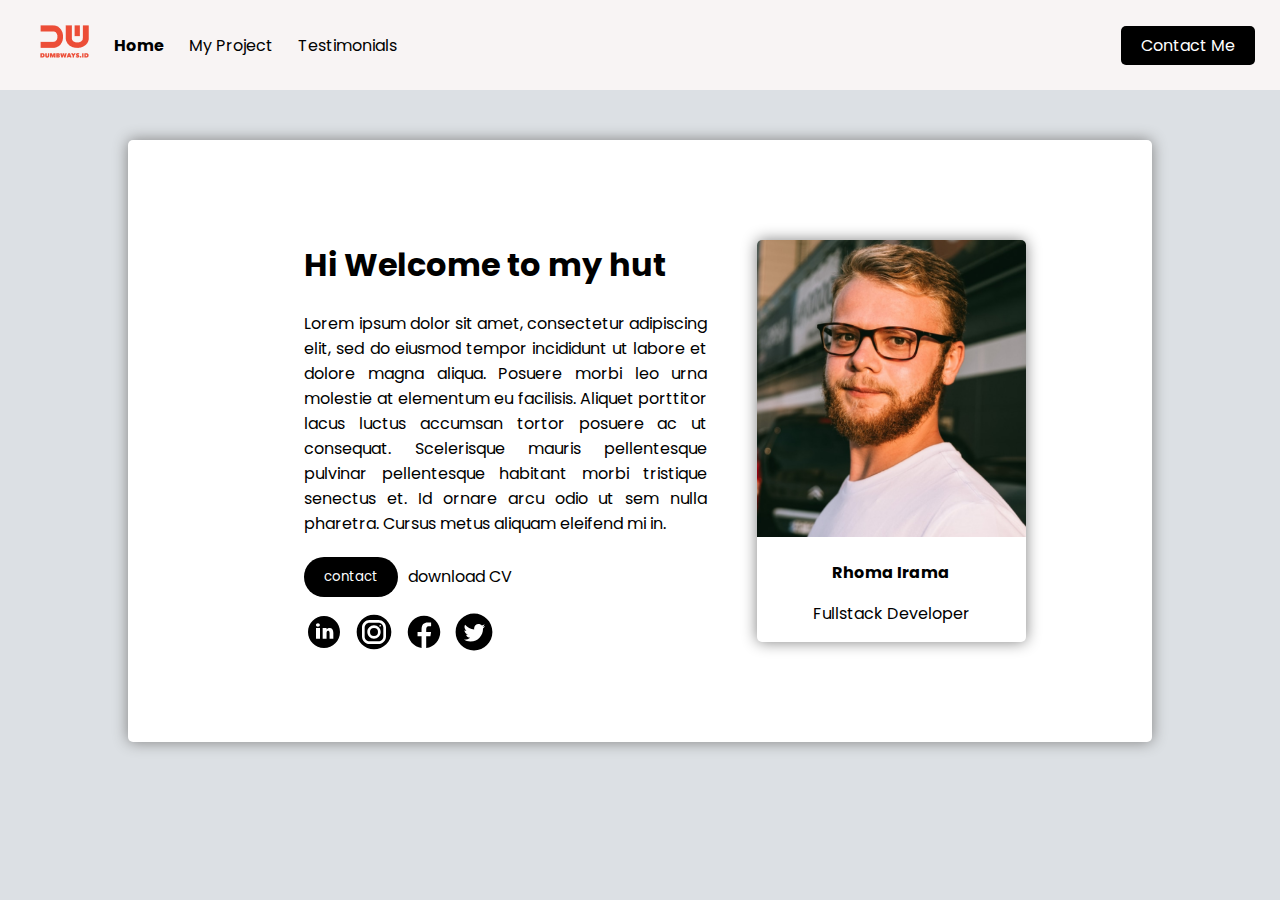
<file: index.html>
<!DOCTYPE html>
<html>
    <head>
        <title>Task 1</title>
        <link rel="stylesheet" href="css/style.css">
        <link
            rel="stylesheet"
            href="https://cdnjs.cloudflare.com/ajax/libs/font-awesome/6.4.0/css/all.min.css"
            integrity="sha512-iecdLmaskl7CVkqkXNQ/ZH/XLlvWZOJyj7Yy7tcenmpD1ypASozpmT/E0iPtmFIB46ZmdtAc9eNBvH0H/ZpiBw=="
            crossorigin="anonymous"
            referrerpolicy="no-referrer"
        />
    </head>
    <body>

        <nav>
            <div class="nav-left">
                <ul>
                    <li>
                        <img src="assets/images/logo.png" alt="logo" />
                    </li>
                    <li class="item-collapse">
                        <a class="active" href="index.html">Home</a>
                    </li>
                    <li class="item-collapse">
                        <a href="projects.html">My Project</a>
                    </li>
                    <li class="item-collapse">
                        <a href="testimonials.html">Testimonials</a>
                    </li>
                </ul>
            </div>
            
            <div class="nav-right item-collapse">
                <a href="contact.html">Contact Me</a>
            </div>

            <div class="nav-right" id="bars-menu">
                <button onclick="openHamburger()">
                    <i class="fa-2x fa-solid fa-bars"></i>
                </button>
            </div>
        </nav>

        <div class="hamburger-nav-container" id="hamburger-nav-container">
            <a href="index.html" class="hamburger-active">Home</a>
            <a href="projects.html">My Project</a>
            <a href="testimonials.html">Testimonials</a>
            <div>
                <a href="contact.html" id="contact-button">Contact Me</a>
            </div>
        </div>
        
        <div id="main-card">
            
            <div class="container">
                <section>
                    <div class="left">
                        <h1>Hi Welcome to my hut</h1>
                        
                        <p style="text-align: justify;">
                            Lorem ipsum dolor sit amet, consectetur adipiscing elit, sed do eiusmod tempor incididunt ut labore et dolore magna aliqua. Posuere morbi leo urna molestie at elementum eu facilisis. Aliquet porttitor lacus luctus accumsan tortor posuere ac ut consequat. Scelerisque mauris pellentesque pulvinar pellentesque habitant morbi tristique senectus et. Id ornare arcu odio ut sem nulla pharetra. Cursus metus aliquam eleifend mi in.
                        </p>
                        
                        <div id="contact-cv">
                            <button type="button" onclick="location.href='contact.html'">contact</button>
                            <span>download CV</span>
                            <i class="fa-sharp fa-solid fa-download"></i>
                        </div>
        
                        <div id="social-media">
                            <a href="https://linkedin.com"><img src="assets/images/icons8-linkedin-circled.svg"></a>
                            <a href="https://instagram.com"><img src="assets/images/icons8-instagram-circle.svg"></a>
                            <a href="https://facebook.com"><img src="assets/images/icons8-facebook.svg"></a>
                            <a href="https://twitter.com"><img src="assets/images/icons8-twitter-circled.svg"></a>
                        </div>
                    </div>
                    
                    <div class="right">
                        <img src="assets/images/img1.png">
                        <p style="text-align: center;"><strong>Rhoma Irama</strong></p>
                        <p style="text-align: center;">Fullstack Developer</p>
                    </div>
                </section>
            </div>

        </div>
        <script src="js/index.js"></script>
    </body>
</html>
</file>
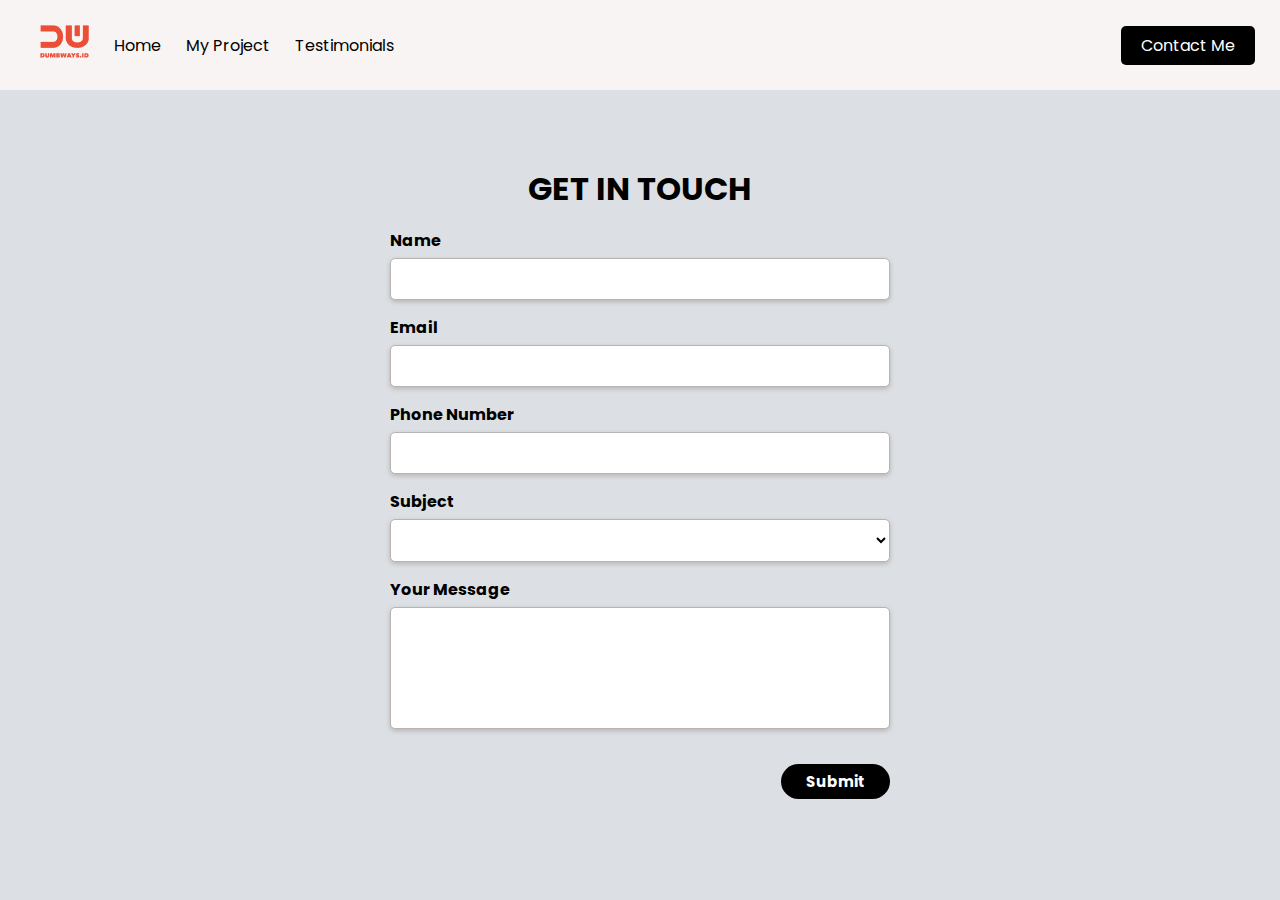
<file: contact.html>
<!DOCTYPE html>
<html>
    <head>
        <title>Contact Me</title>
        <link rel="stylesheet" href="css/contact.css">
        <link
            rel="stylesheet"
            href="https://cdnjs.cloudflare.com/ajax/libs/font-awesome/6.4.0/css/all.min.css"
            integrity="sha512-iecdLmaskl7CVkqkXNQ/ZH/XLlvWZOJyj7Yy7tcenmpD1ypASozpmT/E0iPtmFIB46ZmdtAc9eNBvH0H/ZpiBw=="
            crossorigin="anonymous"
            referrerpolicy="no-referrer"
        />
    </head>
    <body>
        <nav>
            <div class="nav-left">
                <ul>
                    <li>
                        <img src="assets/images/logo.png" alt="logo" />
                    </li>
                    <li class="item-collapse">
                        <a href="index.html">Home</a>
                    </li>
                    <li class="item-collapse">
                        <a href="projects.html">My Project</a>
                    </li>
                    <li class="item-collapse">
                        <a href="testimonials.html">Testimonials</a>
                    </li>
                </ul>
            </div>

            <div class="nav-right item-collapse">
                <a href="contact.html">Contact Me</a>
            </div>

            <div class="nav-right" id="bars-menu">
                <button onclick="openHamburger()">
                    <i class="fa-2x fa-solid fa-bars"></i>
                </button>
            </div>
        </nav>

        <div class="hamburger-nav-container" id="hamburger-nav-container">
            <a href="index.html">Home</a>
            <a href="projects.html">My Project</a>
            <a href="testimonials.html">Testimonials</a>
            <div>
                <a href="contact.html" id="contact-button">Contact Me</a>
            </div>
        </div>

        <form>
            <div id="contact-title">
                <h1>GET IN TOUCH</h1>
            </div>
            <div>
                <label for="input-name">Name</label>
                <input id="input-name" height="100" type="text" required />    
            </div>

            <div>
                <label for="input-email">Email</label>
                <input id="input-email" type="email" required />    
            </div>
            
            <div>
                <label for="input-phone">Phone Number</label>
                <input id="input-phone" type="number" required />    
            </div>
            
            <div>
                <label for="input-subject">Subject</label>
                <select id="input-subject">
                    <option value="" hidden></option>
                    <option>Frontend</option>
                    <option>Backend</option>
                    <option>Fullstack</option>
                </select>    
            </div>
            
            <div>
                <label for="input-message">Your Message</label>
                <textarea id="input-message" rows="5" cols="10"></textarea>    
            </div>
            
            <div #submit-button>
                <button type="button" onclick="submitData()">Submit</button>
            </div>        
        </form>
        <script src="js/contact.js"></script>
    </body>
</html>
</file>
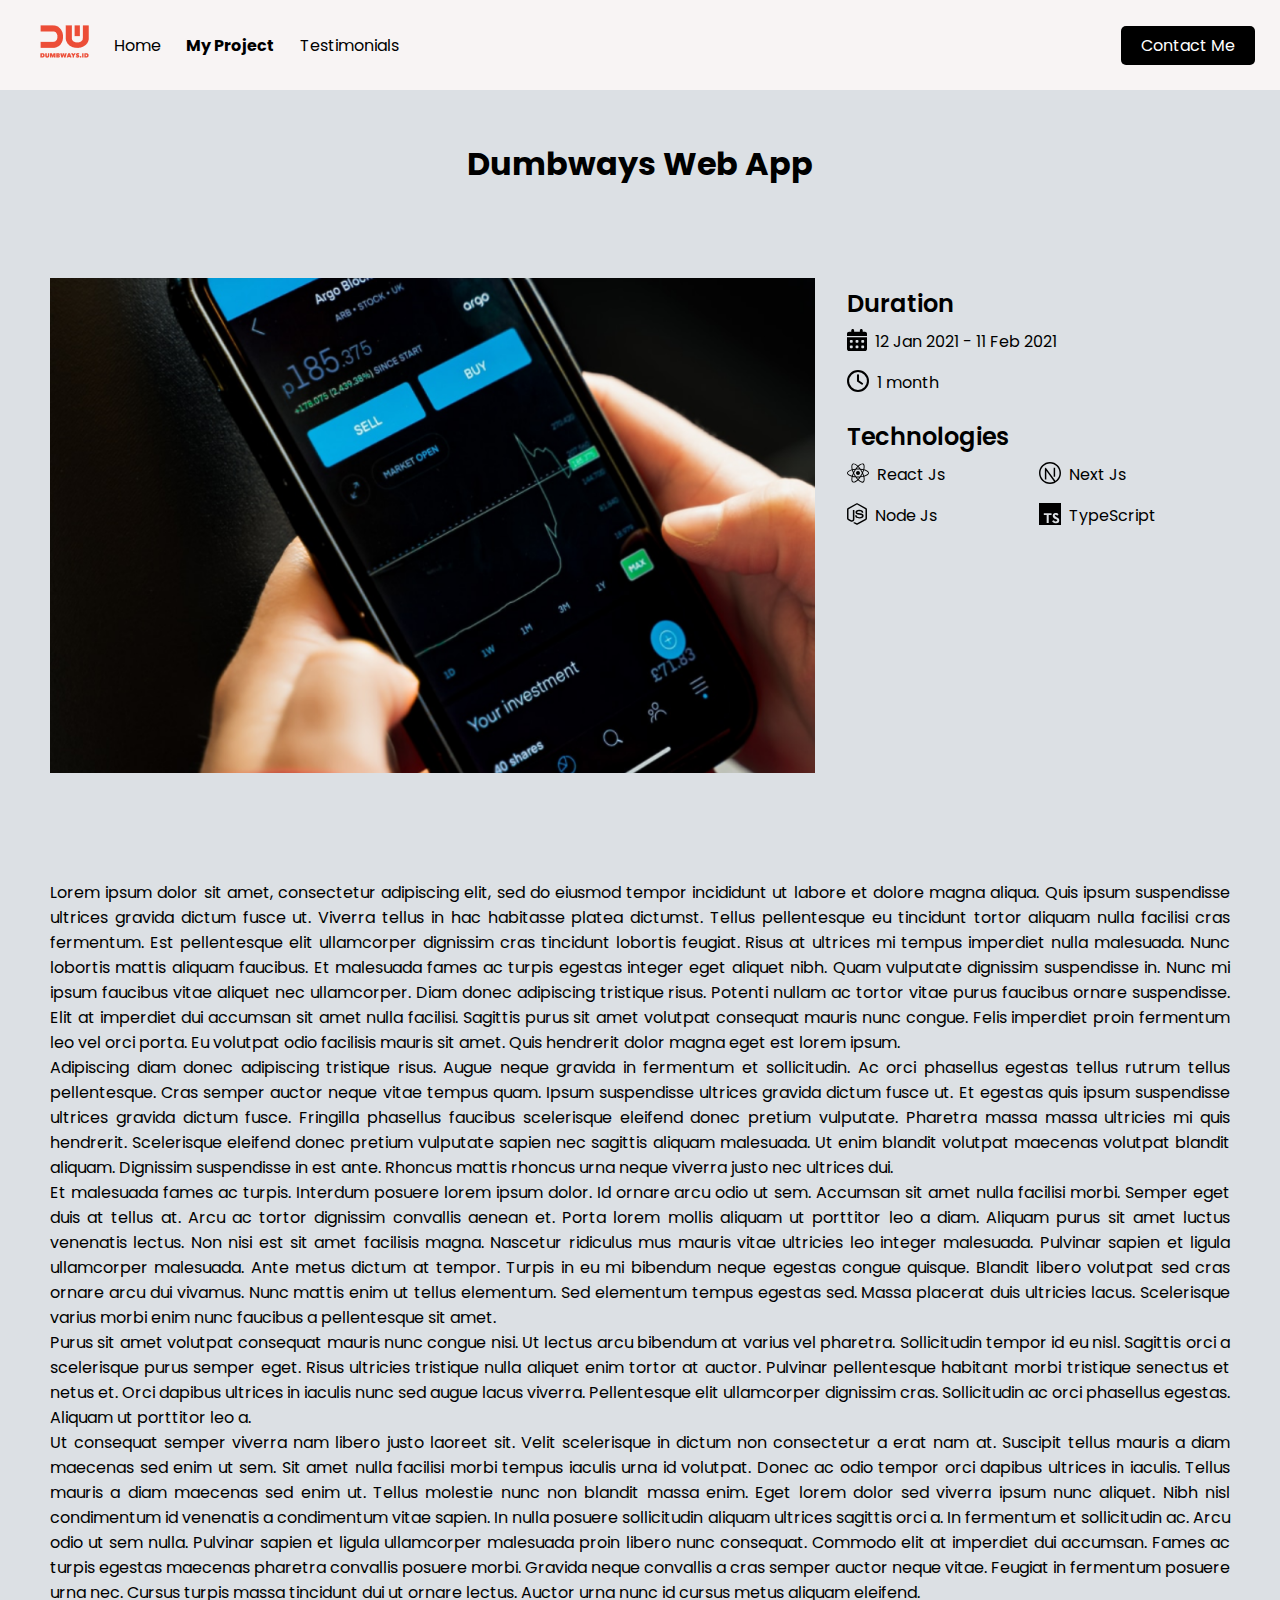
<file: project-detail.html>
<!DOCTYPE html>
<html>
    <head>
        <title>Project Detail</title>
        <link rel="stylesheet" href="css/project-detail.css"/>
        <link
            rel="stylesheet"
            href="https://cdnjs.cloudflare.com/ajax/libs/font-awesome/6.4.0/css/all.min.css"
            integrity="sha512-iecdLmaskl7CVkqkXNQ/ZH/XLlvWZOJyj7Yy7tcenmpD1ypASozpmT/E0iPtmFIB46ZmdtAc9eNBvH0H/ZpiBw=="
            crossorigin="anonymous"
            referrerpolicy="no-referrer"
        />
    </head>
    <body id="nanti-hapus">
        <nav>
            <div class="nav-left">
                <ul>
                    <li>
                        <img src="assets/images/logo.png" alt="logo" />
                    </li>
                    <li class="item-collapse">
                        <a href="index.html">Home</a>
                    </li>
                    <li class="item-collapse">
                        <a class="active" href="projects.html">My Project</a>
                    </li>
                    <li class="item-collapse">
                        <a href="testimonials.html">Testimonials</a>
                    </li>
                </ul>
            </div>
            
            <div class="nav-right item-collapse">
                <a href="contact.html">Contact Me</a>
            </div>

            <div class="nav-right" id="bars-menu">
                <button onclick="openHamburger()">
                    <i class="fa-2x fa-solid fa-bars"></i>
                </button>
            </div>
        </nav>

        <div class="hamburger-nav-container" id="hamburger-nav-container">
            <a href="index.html">Home</a>
            <a href="projects.html" class="hamburger-active">My Project</a>
            <a href="testimonials.html">Testimonials</a>
            <div>
                <a href="contact.html" id="contact-button">Contact Me</a>
            </div>
        </div>

        <div class="detail">
            <h1>Dumbways Web App</h1>
            
            <div class="info">
                <div class="project-img">
                    <img src="assets/images/img7.png" alt="project-image"/>
                </div>
                <div class="dur-tech">
                    <div class="duration">
                        <div class="duration-title">Duration</div>
                        <div class="duration-contents">
                            <div>
                                <img src="assets/images/calendar-days-solid.svg"/>
                                <div>12 Jan 2021 - 11 Feb 2021</div>
                            </div>
                            <div>
                                <img src="assets/images/clock-regular.svg"/>
                                <div>1 month</div>
                            </div>
                        </div>
                    </div>
                    <div class="technologies">
                        <div class="technologies-title">Technologies</div>
                        <div class="technologies-contents">
                            <div class="left">
                                <div>
                                    <img src="assets/images/react.svg"/>
                                    <div>React Js</div>
                                </div>
                                <div>
                                    <img src="assets/images/node-js.svg"/>
                                    <div>Node Js</div>
                                </div>
                            </div>
                            <div class="right">
                                <div>
                                    <img src="assets/images/nextjs.svg"/>
                                    <div>Next Js</div>
                                </div>
                                <div>
                                    <img src="assets/images/typescript.svg"/>
                                    <div>TypeScript</div>
                                </div>
                            </div>
                        </div>
                    </div>
                </div>
            </div>

            <div>
                <p>
                    Lorem ipsum dolor sit amet, consectetur adipiscing elit, sed do eiusmod tempor incididunt ut labore et dolore magna aliqua. Quis ipsum suspendisse ultrices gravida dictum fusce ut. Viverra tellus in hac habitasse platea dictumst. Tellus pellentesque eu tincidunt tortor aliquam nulla facilisi cras fermentum. Est pellentesque elit ullamcorper dignissim cras tincidunt lobortis feugiat. Risus at ultrices mi tempus imperdiet nulla malesuada. Nunc lobortis mattis aliquam faucibus. Et malesuada fames ac turpis egestas integer eget aliquet nibh. Quam vulputate dignissim suspendisse in. Nunc mi ipsum faucibus vitae aliquet nec ullamcorper. Diam donec adipiscing tristique risus. Potenti nullam ac tortor vitae purus faucibus ornare suspendisse. Elit at imperdiet dui accumsan sit amet nulla facilisi. Sagittis purus sit amet volutpat consequat mauris nunc congue. Felis imperdiet proin fermentum leo vel orci porta. Eu volutpat odio facilisis mauris sit amet. Quis hendrerit dolor magna eget est lorem ipsum.
                </p>
                <p>
                    Adipiscing diam donec adipiscing tristique risus. Augue neque gravida in fermentum et sollicitudin. Ac orci phasellus egestas tellus rutrum tellus pellentesque. Cras semper auctor neque vitae tempus quam. Ipsum suspendisse ultrices gravida dictum fusce ut. Et egestas quis ipsum suspendisse ultrices gravida dictum fusce. Fringilla phasellus faucibus scelerisque eleifend donec pretium vulputate. Pharetra massa massa ultricies mi quis hendrerit. Scelerisque eleifend donec pretium vulputate sapien nec sagittis aliquam malesuada. Ut enim blandit volutpat maecenas volutpat blandit aliquam. Dignissim suspendisse in est ante. Rhoncus mattis rhoncus urna neque viverra justo nec ultrices dui.
                </p>
                <p>
                    Et malesuada fames ac turpis. Interdum posuere lorem ipsum dolor. Id ornare arcu odio ut sem. Accumsan sit amet nulla facilisi morbi. Semper eget duis at tellus at. Arcu ac tortor dignissim convallis aenean et. Porta lorem mollis aliquam ut porttitor leo a diam. Aliquam purus sit amet luctus venenatis lectus. Non nisi est sit amet facilisis magna. Nascetur ridiculus mus mauris vitae ultricies leo integer malesuada. Pulvinar sapien et ligula ullamcorper malesuada. Ante metus dictum at tempor. Turpis in eu mi bibendum neque egestas congue quisque. Blandit libero volutpat sed cras ornare arcu dui vivamus. Nunc mattis enim ut tellus elementum. Sed elementum tempus egestas sed. Massa placerat duis ultricies lacus. Scelerisque varius morbi enim nunc faucibus a pellentesque sit amet.
                </p>
                <p>
                    Purus sit amet volutpat consequat mauris nunc congue nisi. Ut lectus arcu bibendum at varius vel pharetra. Sollicitudin tempor id eu nisl. Sagittis orci a scelerisque purus semper eget. Risus ultricies tristique nulla aliquet enim tortor at auctor. Pulvinar pellentesque habitant morbi tristique senectus et netus et. Orci dapibus ultrices in iaculis nunc sed augue lacus viverra. Pellentesque elit ullamcorper dignissim cras. Sollicitudin ac orci phasellus egestas. Aliquam ut porttitor leo a.
                </p>
                <p>
                    Ut consequat semper viverra nam libero justo laoreet sit. Velit scelerisque in dictum non consectetur a erat nam at. Suscipit tellus mauris a diam maecenas sed enim ut sem. Sit amet nulla facilisi morbi tempus iaculis urna id volutpat. Donec ac odio tempor orci dapibus ultrices in iaculis. Tellus mauris a diam maecenas sed enim ut. Tellus molestie nunc non blandit massa enim. Eget lorem dolor sed viverra ipsum nunc aliquet. Nibh nisl condimentum id venenatis a condimentum vitae sapien. In nulla posuere sollicitudin aliquam ultrices sagittis orci a. In fermentum et sollicitudin ac. Arcu odio ut sem nulla. Pulvinar sapien et ligula ullamcorper malesuada proin libero nunc consequat. Commodo elit at imperdiet dui accumsan. Fames ac turpis egestas maecenas pharetra convallis posuere morbi. Gravida neque convallis a cras semper auctor neque vitae. Feugiat in fermentum posuere urna nec. Cursus turpis massa tincidunt dui ut ornare lectus. Auctor urna nunc id cursus metus aliquam eleifend.
                </p>
            </div>

        </div>
        <script src="js/project-detail.js"></script>
    </body>
</html>
</file>
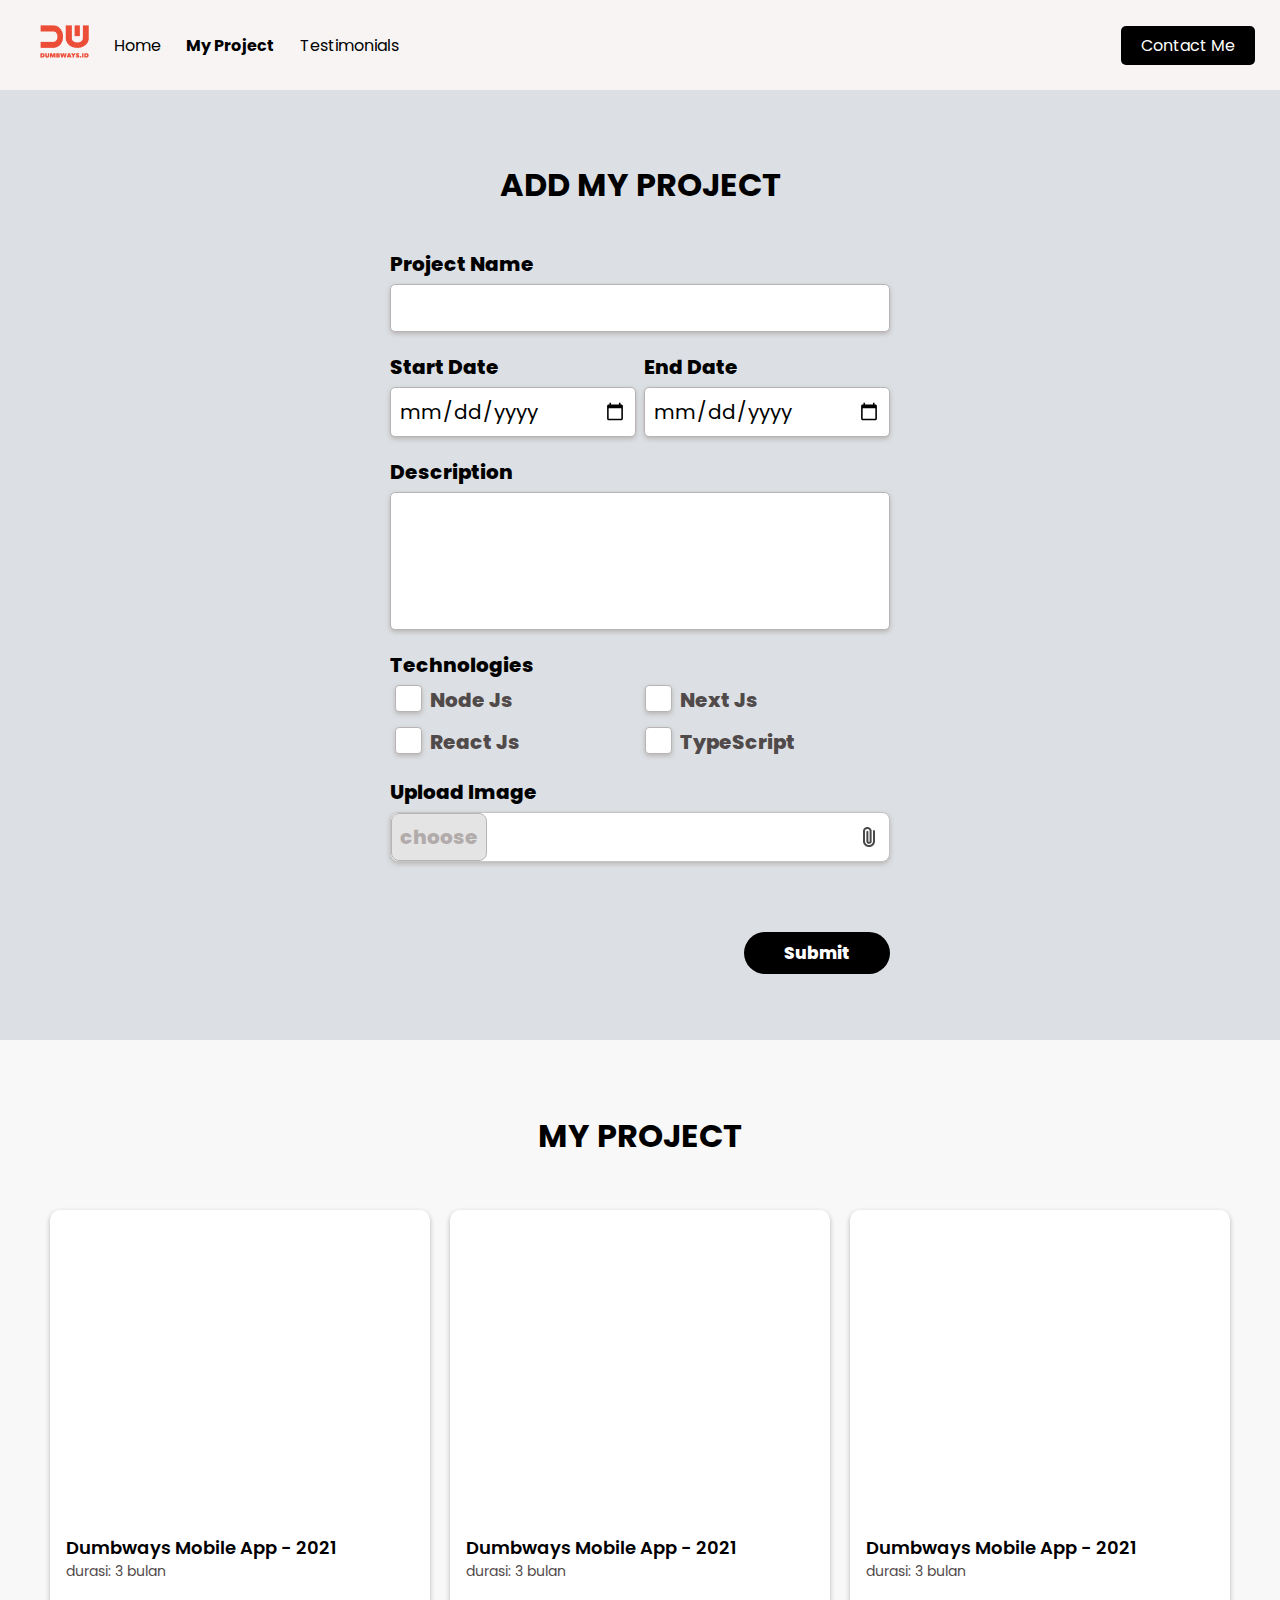
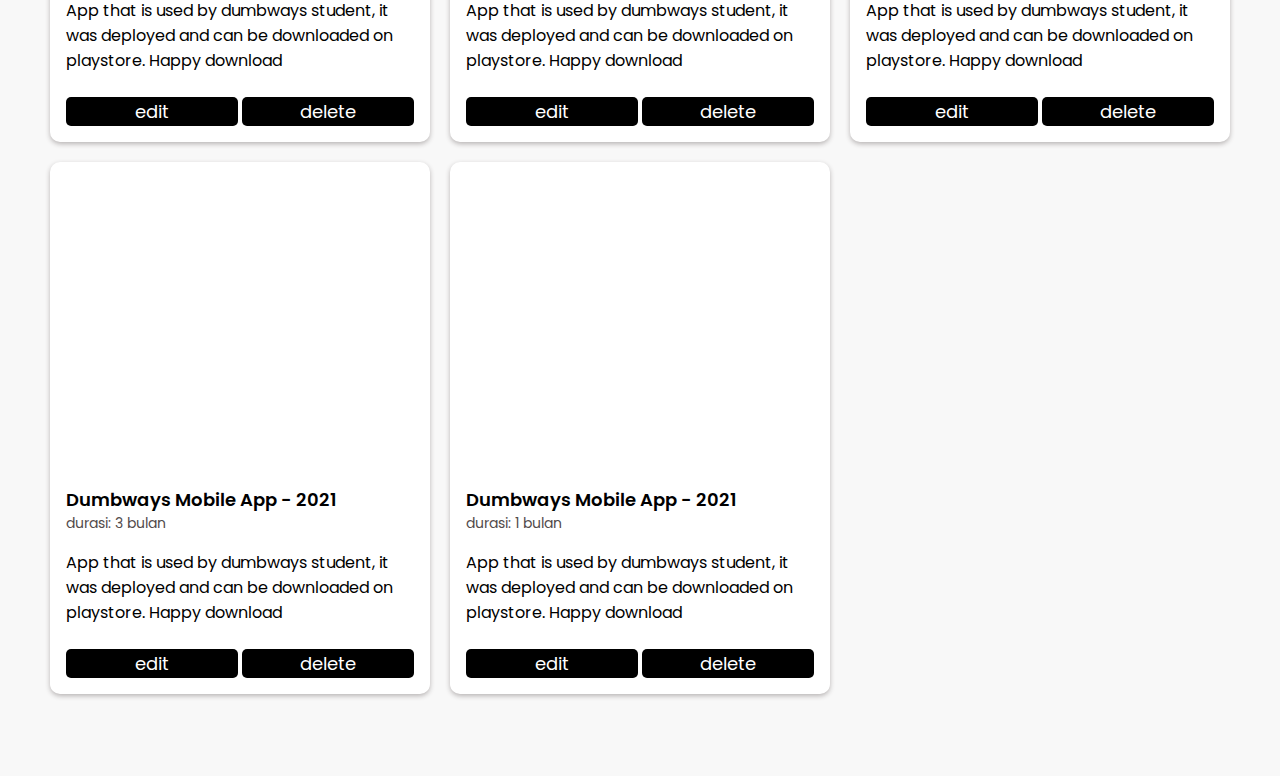
<file: projects.html>
<!-- <!DOCTYPE html> -->
<html>
    <head>
        <title>My Projects</title>
        <link rel="stylesheet" href="css/projects.css"/>
        <link
            rel="stylesheet"
            href="https://cdnjs.cloudflare.com/ajax/libs/font-awesome/6.4.0/css/all.min.css"
            integrity="sha512-iecdLmaskl7CVkqkXNQ/ZH/XLlvWZOJyj7Yy7tcenmpD1ypASozpmT/E0iPtmFIB46ZmdtAc9eNBvH0H/ZpiBw=="
            crossorigin="anonymous"
            referrerpolicy="no-referrer"
        />
    </head>
    <body>
        <nav>
            <div class="nav-left">
                <ul>
                    <li>
                        <img src="assets/images/logo.png" alt="logo" />
                    </li>
                    <li class="item-collapse">
                        <a href="index.html">Home</a>
                    </li>
                    <li class="item-collapse">
                        <a class="active" href="projects.html">My Project</a>
                    </li>
                    <li class="item-collapse">
                        <a href="testimonials.html">Testimonials</a>
                    </li>
                </ul>
            </div>
            
            <div class="nav-right item-collapse">
                <a href="contact.html">Contact Me</a>
            </div>

            <div class="nav-right" id="bars-menu">
                <button onclick="openHamburger()">
                    <i class="fa-2x fa-solid fa-bars"></i>
                </button>
            </div>
        </nav>

        <div class="hamburger-nav-container" id="hamburger-nav-container">
            <a href="index.html">Home</a>
            <a href="projects.html" class="hamburger-active">My Project</a>
            <a href="testimonials.html">Testimonials</a>
            <div>
                <a href="contact.html" id="contact-button">Contact Me</a>
            </div>
        </div>

        <div class="project">
            <div class="project-form">
                <div class="form-container">
                    <form onsubmit="addProject(event)">
                        <h1>ADD MY PROJECT</h1>
                        <div>
                            <label for="project-name">Project Name</label>
                            <input id="project-name" type="text"/>
                        </div>
                        <div class="start-end">
                            <div id="start">
                                <label for="start-date">Start Date</label>
                                <input id="start-date" type="date"/>
                            </div>
                            <div id="end">
                                <label for="end-date">End Date</label>
                                <input id="end-date" type="date"/>
                            </div>
                        </div>
                        <div>
                            <label for="desc">Description</label>
                            <textarea id="desc" rows="4"></textarea>
                        </div>
                        <div>
                            <label>Technologies</label>
                            <div class="checkbox-group">
                                <div class="cb">
                                    <div>
                                        <label class="cb-container cb-container-top" for="node-js">
                                            <input type="checkbox" id="node-js"/>
                                            <span class="checkmark"></span>
                                            Node Js
                                        </label>
                                    </div>
                                    <div>
                                        <label class="cb-container cb-container-bottom" for="react-js">
                                            <input type="checkbox" id="react-js"/>
                                            <span class="checkmark"></span>
                                            React Js
                                        </label>
                                    </div>
                                </div>
                                <div class="cb">
                                    <div>
                                        <label class="cb-container cb-container-top" for="next-js">
                                            <input type="checkbox" id="next-js"/>
                                            <span class="checkmark"></span>
                                            Next Js
                                        </label>
                                    </div>
                                    <div>
                                        <label class="cb-container cb-container-bottom" for="typescript">
                                            <input type="checkbox" id="typescript"/>
                                            <span class="checkmark"></span>
                                            TypeScript
                                        </label>
                                    </div>
                                </div>
                            </div>
                        </div>
                        <div>
                            <label>Upload Image</label>
                            <div class="input-image-group">
                                <label for="upload-image">
                                    <p>choose</p>
                                    <div id="filename"></div>
                                    <img src="assets/images/file.png" alt="file"/>
                                </label>
                                <input type="file" id="upload-image" onchange="getFileName()" hidden/>
                            </div>
                        </div>

                        <div class="button-group">
                            <button>Submit</button>
                        </div>
                    </form>
                </div>
            </div>

            <div id="contents" class="project-list">
                <h1>MY PROJECT</h1>

                <div class="grid-container">
                    <div class="project-item" id="item-0">
                        <img class="item-img" src="assets/images/img2.png"/>
                        <div class="project-item-title"><a href="project-detail.html" target="_blank">Dumbways Mobile App - 2021</a></div>
                        <div class="project-item-duration">durasi: 3 bulan</div>
                        <p>App that is used by dumbways student, it was deployed and can be downloaded on playstore. Happy download</p>
                        <div class="tech-list">
                            <img src="assets/images/playstoreLogo.png" alt="playstore-logo"/>
                            <img src="assets/images/androidLogo.png" alt="android-logo"/>
                            <img src="assets/images/javaLogo.png" alt="java-logo"/>
                        </div>
                        <div class="edit-delete-button">
                            <button>edit</button>
                            <button>delete</button>
                        </div>
                    </div>

                    <div class="project-item" id="item-1">
                        <img class="item-img" src="assets/images/img3.png"/>
                        <div class="project-item-title"><a href="project-detail.html" target="_blank">Dumbways Mobile App - 2021</a></div>
                        <div class="project-item-duration">durasi: 3 bulan</div>
                        <p>App that is used by dumbways student, it was deployed and can be downloaded on playstore. Happy download</p>
                        <div class="tech-list">
                            <img src="assets/images/playstoreLogo.png" alt="playstore-logo"/>
                            <img src="assets/images/androidLogo.png" alt="android-logo"/>
                            <img src="assets/images/javaLogo.png" alt="java-logo"/>
                        </div>
                        <div class="edit-delete-button">
                            <button>edit</button>
                            <button>delete</button>
                        </div>
                    </div>

                    <div class="project-item" id="item-2">
                        <img class="item-img" src="assets/images/img4.png"/><div class="project-item-title"><a href="project-detail.html" target="_blank">Dumbways Mobile App - 2021</a></div>
                        <div class="project-item-duration">durasi: 3 bulan</div>
                        <p>App that is used by dumbways student, it was deployed and can be downloaded on playstore. Happy download</p>
                        <div class="tech-list">
                            <img src="assets/images/playstoreLogo.png" alt="playstore-logo"/>
                            <img src="assets/images/androidLogo.png" alt="android-logo"/>
                            <img src="assets/images/javaLogo.png" alt="java-logo"/>
                        </div>
                        <div class="edit-delete-button">
                            <button>edit</button>
                            <button>delete</button>
                        </div>
                    </div>

                    <div class="project-item" id="item-3">
                        <img class="item-img" src="assets/images/img5.png"/><div class="project-item-title"><a href="project-detail.html" target="_blank">Dumbways Mobile App - 2021</a></div>
                        <div class="project-item-duration">durasi: 3 bulan</div>
                        <p>App that is used by dumbways student, it was deployed and can be downloaded on playstore. Happy download</p>
                        <div class="tech-list">
                            <img src="assets/images/playstoreLogo.png" alt="playstore-logo"/>
                            <img src="assets/images/androidLogo.png" alt="android-logo"/>
                            <img src="assets/images/javaLogo.png" alt="java-logo"/>
                        </div>
                        <div class="edit-delete-button">
                            <button>edit</button>
                            <button>delete</button>
                        </div>
                    </div>
                
                    <div class="project-item" id="item-4">
                        <img class="item-img" src="assets/images/img6.png"/><div class="project-item-title"><a href="project-detail.html" target="_blank">Dumbways Mobile App - 2021</a></div>
                        <div class="project-item-duration">durasi: 1 bulan</div>
                        <p>App that is used by dumbways student, it was deployed and can be downloaded on playstore. Happy download</p>
                        <div class="tech-list">
                            <img src="assets/images/playstoreLogo.png" alt="playstore-logo"/>
                            <img src="assets/images/androidLogo.png" alt="android-logo"/>
                            <img src="assets/images/javaLogo.png" alt="java-logo"/>
                        </div>
                        <div class="edit-delete-button">
                            <button>edit</button>
                            <button>delete</button>
                        </div>
                    </div>
                    
                </div>
            </div>
        </div>

        <script src="js/projects.js"></script>
    </body>
</html>
</file>
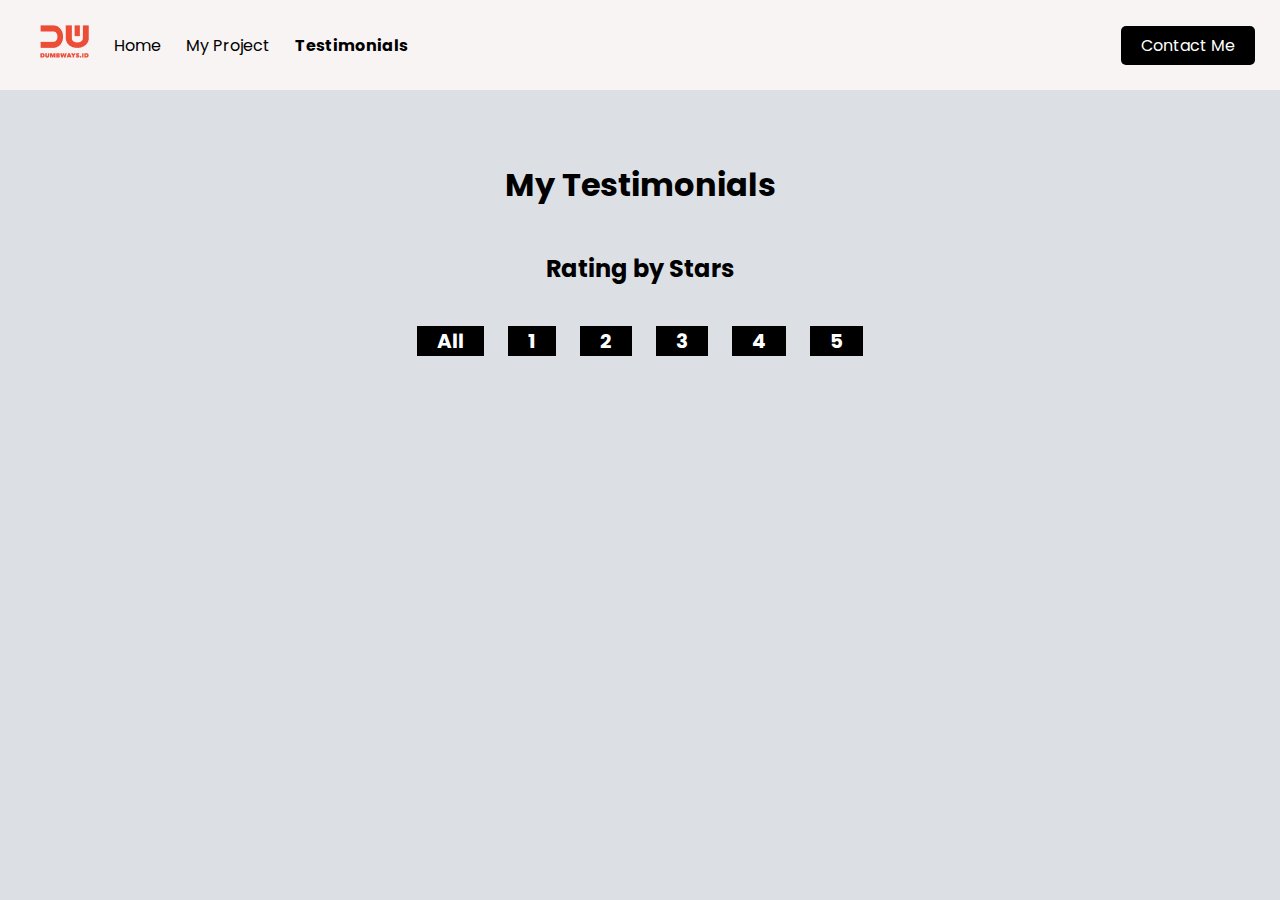
<file: testimonials.html>
<!DOCTYPE html>
<html>
    <head>
        <title>Testimonials</title>
        <link rel="stylesheet" href="css/testimonials.css"/>
        <link
            rel="stylesheet"
            href="https://cdnjs.cloudflare.com/ajax/libs/font-awesome/6.4.0/css/all.min.css"
            integrity="sha512-iecdLmaskl7CVkqkXNQ/ZH/XLlvWZOJyj7Yy7tcenmpD1ypASozpmT/E0iPtmFIB46ZmdtAc9eNBvH0H/ZpiBw=="
            crossorigin="anonymous"
            referrerpolicy="no-referrer"
        />
    </head>
    <body>
        <nav>
            <div class="nav-left">
                <ul>
                    <li>
                        <img src="assets/images/logo.png" alt="logo" />
                    </li>
                    <li class="item-collapse">
                        <a href="index.html">Home</a>
                    </li>
                    <li class="item-collapse">
                        <a href="projects.html">My Project</a>
                    </li>
                    <li class="item-collapse">
                        <a class="active" href="testimonials.html">Testimonials</a>
                    </li>
                </ul>
            </div>
            
            <div class="nav-right item-collapse">
                <a href="contact.html">Contact Me</a>
            </div>

            <div class="nav-right" id="bars-menu">
                <button onclick="openHamburger()">
                    <i class="fa-2x fa-solid fa-bars"></i>
                </button>
            </div>
        </nav>

        <div class="hamburger-nav-container" id="hamburger-nav-container">
            <a href="index.html">Home</a>
            <a href="projects.html">My Project</a>
            <a href="testimonials.html" class="hamburger-active">Testimonials</a>
            <div>
                <a href="contact.html" id="contact-button">Contact Me</a>
            </div>
        </div>

        <div class="container">
            <h1>My Testimonials</h1>
            <div class="container-rating">
                <h2>Rating by Stars</h2>
                <div class="rating">
                    <button class="rating-btn" onclick="getAllTestimonials()">All</button>
                    <button class="rating-btn" onclick="getFilteredTestimonials(1)">1 <i class="fa-solid fa-star"></i></button>
                    <button class="rating-btn" onclick="getFilteredTestimonials(2)">2 <i class="fa-solid fa-star"></i></button>
                    <button class="rating-btn" onclick="getFilteredTestimonials(3)">3 <i class="fa-solid fa-star"></i></button>
                    <button class="rating-btn" onclick="getFilteredTestimonials(4)">4 <i class="fa-solid fa-star"></i></button>
                    <button class="rating-btn" onclick="getFilteredTestimonials(5)">5 <i class="fa-solid fa-star"></i></button>
                </div>
            </div>

            <section class="testimonials" id="testimonials">

                <!-- <div class="testi">
                    <img
                        src="assets/images/profile/profile.png"
                        alt=""
                        class="profile-testi"
                    />
                    <p class="quote">
                        "Lorem ipsum dolor sit amet, consectetur adipiscing elit. Nullam eget lectus eu libero venenatis gravida eget vel odio."
                    </p>
                    <p class="author-rating">- Rayhan Zanzabila</p>
                    <p class="author-rating">1 <i class="fa-solid fa-star"></i></p>
                </div>

                <div class="testi">
                    <img
                        src="assets/images/profile/profile.png"
                        alt=""
                        class="profile-testi"
                    />
                    <p class="quote">
                        "Lorem ipsum dolor sit amet, consectetur adipiscing elit. Nullam eget lectus eu libero venenatis gravida eget vel odio."
                    </p>
                    <p class="author-rating">- Rayhan Zanzabila</p>
                    <p class="author-rating">2 <i class="fa-solid fa-star"></i></p>
                </div>

                <div class="testi">
                    <img
                        src="assets/images/profile/profile.png"
                        alt=""
                        class="profile-testi"
                    />
                    <p class="quote">
                        "Lorem ipsum dolor sit amet, consectetur adipiscing elit. Nullam eget lectus eu libero venenatis gravida eget vel odio."
                    </p>
                    <p class="author-rating">- Rayhan Zanzabila</p>
                    <p class="author-rating">3 <i class="fa-solid fa-star"></i></p>
                </div> -->

            </section>
        </div>

        <script src="js/testimonials.js"></script>
    </body>
</html>
</file>
<file: css/style.css>
@import url('https://fonts.googleapis.com/css2?family=Poppins&display=swap');

* {
    text-decoration: none;
    font-family: 'Poppins', sans-serif;
    color: black;
}

body {
    background-color: #dce0e4;
    margin: 0;
    padding: 0;
}

nav {
    background-color: #f8f4f4;
    display: flex;
    align-items: center;
    height: 10vh;
}

nav ul {
    display: flex;
    list-style-type: none;
    align-items: center;
}

nav ul li {
    margin-right: 25px;
}

nav ul li a {
    color: black;
}

nav ul li a:hover {
    color: orangered;
}

nav ul li .active {
    font-weight: bold;
}

.nav-left {
    flex: 50%;
}

.nav-right {
    flex: 50%;
    text-align: end;
    margin-right: 25px;
}

.nav-right a {
    background-color: black;
    padding: 8px 20px;
    color: white;
    border-radius: 5px;
}

.nav-right a:hover {
    background-color: orangered;
}

.container {
    display: flex;
    justify-content: center;
    /* height: 90vh; */
    align-items: center;
}

section {
    display: flex;
    width: 80%;
}

.left {
    flex: 3;
    margin: 50px;
}

.right {
    flex: 2;
    margin: 50px;
    width: 300px;
    height: fit-content;
    margin: auto;
    border-radius: 5px;
    box-shadow: 0 0 15px grey;
    background-color: white;
    overflow: hidden;
}

.right img {
    width: 100%;
}

#main-card {
    display: flex;
    width: 80%;
    margin: 50px auto;
    padding: 30px;
    border-radius: 5px;
    box-shadow: 0 0 15px grey;
    background-color: white;
    box-sizing: border-box;
}

#contact-cv {
    display: flex;
    align-items: center;
    height: 50px;
    margin: 10px 0;
    gap: 10px;
}

#contact-cv * {
    cursor: pointer;
}

#contact-cv button {
    background-color: black;
    color: white;
    padding: 10px 20px;
    border-radius: 50px;
    border: none;
}

#contact-cv button:hover {
    background-color: orangered;
}

#social-media {
    display: flex;
    height: 40px;
    margin: 10px 0;
    gap: 10px;
}

#social-media img {
    height: 100%;
}

button {
    cursor: pointer;
}

/* Responsive Layout */

#bars-menu {
    display: none;
}

#bars-menu button {
    background-color: transparent;
    border: none;
    cursor: pointer;
}

#bars-menu i:hover {
    color: orangered;
}

.hamburger-nav-container {
    font-size: 23px;
    list-style-type: none;
    display: none;
}

.hamburger-nav-container * {
    background-color: #d3d3d3;
    display: flex;
    align-items: center;
    justify-content: center;
    padding: 20px;
}

.hamburger-nav-container > *:hover {
    color: white;
    background-color: orangered;
}

.hamburger-nav-container > div:hover {
    color: black;
    background-color: #d3d3d3;
}

.hamburger-nav-container .hamburger-active {
    font-weight: bold;
}

.hamburger-nav-container #contact-button {
    background-color: black;
    padding: 8px 20px;
    color: white;
    border-radius: 5px;
}

.hamburger-nav-container #contact-button:hover {
    background-color: orangered;
}

@media only screen and (max-width: 900px) {
    .item-collapse {
        display: none;
    }
    
    #bars-menu {
        display: block;
    }
    
    .container {
        display: block;
    }

    section {
        display: block;
        width: 100%;
    }
    
    .left {
        margin: 0;
    }

    .right {
        margin: 0;
        width: 100%;
        justify-content: center;
    }

    #social-media {
        justify-content: center;
    }

    #social-media img {
        width: 100%;
    }
}
</file>
<file: css/contact.css>
@import url('https://fonts.googleapis.com/css2?family=Poppins&display=swap');

* {
    text-decoration: none;
    font-family: 'Poppins', sans-serif;
}

body {
    background-color: #dce0e4;
    margin: 0;
    padding: 0;
}

form {
    width: 500px;
    margin: 50px auto;
    padding: 10px;
}

form div {
    display: flex;
    flex-direction: column;
    margin-top: 15px;
}

label {
    font-weight: bold;
}

input, select, textarea {
    background-color: white;
    padding: 10px;
    margin-top: 5px;
    border-radius: 5px;
    border: 1px solid #b8b4b4;
    resize: none;
    box-shadow: 0 2px 5px #b8b4b4;
}

#submit-button {
    justify-content: end;
}

button {
    width: fit-content;
    background-color: black;
    color: white;
    padding: 6px 25px;
    border: none;
    border-radius: 20px;
    margin-top: 20px;
    margin-right: 0;
    margin-left: auto;
    font-size: 15px;
    cursor: pointer;
    font-weight: bold;
}

button:hover {
    background-color: orangered;
}

h1 {
    display: flex;
    justify-content: center;
    width: 100%;
    margin: 0 auto;
}

nav {
    background-color: #f8f4f4;
    display: flex;
    align-items: center;
    height: 10vh;
}

nav ul {
    display: flex;
    list-style-type: none;
    align-items: center;
}

nav ul li {
    margin-right: 25px;
}

nav ul li a {
    color: black;
}

nav ul li a:hover {
    color: orangered;
}

.nav-left {
    flex: 50%;
}

.nav-right {
    flex: 50%;
    text-align: end;
    margin-right: 25px;
}

.nav-right a {
    background-color: black;
    padding: 8px 20px;
    color: white;
    border-radius: 5px;
}

.nav-right a:hover {
    background-color: orangered;
}

input::-webkit-outer-spin-button,
input::-webkit-inner-spin-button {
    -webkit-appearance: none;
    margin: 0;
}

input[type=number] {
    -moz-appearance: textfield;
}

/* Responsive Layout */

#bars-menu {
    display: none;
}

#bars-menu button {
    background-color: transparent;
    color: black;
    padding: 0;
    border-radius: 0;
    margin: 0;
}

#bars-menu i:hover {
    color: orangered;
}

.hamburger-nav-container {
    font-size: 23px;
    list-style-type: none;
    display: none;
}

.hamburger-nav-container * {
    color: black;
    background-color: #d3d3d3;
    display: flex;
    align-items: center;
    justify-content: center;
    padding: 20px;
}

.hamburger-nav-container > *:hover {
    color: white;
    background-color: orangered;
}

.hamburger-nav-container > div:hover {
    color: black;
    background-color: #d3d3d3;
}

.hamburger-nav-container .hamburger-active {
    font-weight: bold;
}

.hamburger-nav-container #contact-button {
    background-color: black;
    padding: 8px 20px;
    color: white;
    border-radius: 5px;
}

.hamburger-nav-container #contact-button:hover {
    background-color: orangered;
}

@media only screen and (max-width: 900px) {
    .item-collapse {
        display: none;
    }

    #bars-menu {
        display: block;
    }

    form {
        margin-left: 20px;
        margin-right: 20px;
        width: auto;
    }
}
</file>
<file: css/project-detail.css>
@import url('https://fonts.googleapis.com/css2?family=Poppins&display=swap');

* {
    text-decoration: none;
    font-family: 'Poppins', sans-serif;
    color: black;
}

body {
    background-color: #dce0e4;
    margin: 0;
    padding: 0;
}

nav {
    background-color: #f8f4f4;
    display: flex;
    align-items: center;
    height: 10vh;
}

nav ul {
    display: flex;
    list-style-type: none;
    align-items: center;
}

nav ul li {
    margin-right: 25px;
}

nav ul li a {
    color: black;
}

nav ul li a:hover {
    color: orangered;
}

nav ul li .active {
    font-weight: bold;
}

.nav-left {
    flex: 50%;
}

.nav-right {
    flex: 50%;
    text-align: end;
    margin-right: 25px;
}

.nav-right a {
    background-color: black;
    padding: 8px 20px;
    color: white;
    border-radius: 5px;
}

.nav-right a:hover {
    background-color: orangered;
}

.detail {
    display: flex;
    flex-direction: column;
}

.detail > * {
    margin: 50px;
}

.detail h1 {
    text-align: center;
    margin-bottom: 40px;
}

.detail .info {
    display: flex;
    flex-direction: row;
    gap: 32px;
}

.detail .info .project-img {
    flex: 2;
}

.detail .info .project-img img {
    width: 100%;
}

.detail .info .dur-tech {
    flex: 1;
    display: flex;
    flex-direction: column;
    gap: 16px;
}

.detail .info .dur-tech img {
    height: 22px;
}

.detail .info .dur-tech .duration div div {
    display: flex;
    gap: 8px;
}

.detail .info .dur-tech .duration .duration-title,
.detail .info .dur-tech .technologies .technologies-title {
    font-weight: 600;
    font-size: 24px;
    margin: 8px 0;
}

.detail .info .dur-tech .duration .duration-contents {
    display: flex;
    flex-direction: column;
    gap: 16px;
}

.detail .info .dur-tech .technologies .technologies-contents {
    display: flex;
}

.detail .info .dur-tech .technologies .technologies-contents > * {
    flex: 1;
    display: flex;
    flex-direction: column;
    gap: 16px;
}

.detail .info .dur-tech .technologies .technologies-contents > * > div {
    display: flex;
    gap: 8px;
}

.detail > div > p {
    text-align: justify;
    margin: 0;
}

#bars-menu {
    display: none;
}

#bars-menu button {
    background-color: transparent;
    border: none;
    cursor: pointer;
}

#bars-menu i:hover {
    color: orangered;
}

.hamburger-nav-container {
    font-size: 23px;
    list-style-type: none;
    display: none;
}

.hamburger-nav-container * {
    background-color: #d3d3d3;
    display: flex;
    align-items: center;
    justify-content: center;
    padding: 20px;
}

.hamburger-nav-container > *:hover {
    color: white;
    background-color: orangered;
}

.hamburger-nav-container > div:hover {
    color: black;
    background-color: #d3d3d3;
}

.hamburger-nav-container .hamburger-active {
    font-weight: bold;
}

.hamburger-nav-container #contact-button {
    background-color: black;
    padding: 8px 20px;
    color: white;
    border-radius: 5px;
}

.hamburger-nav-container #contact-button:hover {
    background-color: orangered;
}

@media only screen and (max-width: 900px) {
    .item-collapse {
        display: none;
    }

    #bars-menu {
        display: block;
    }

    .detail > * {
        margin: 30px;
    }

    .detail .info {
        flex-direction: column;
    }
}

@media only screen and (max-width: 350px) {
    .detail .info .dur-tech .technologies .technologies-contents {
        flex-direction: column;
        gap: 16px;
    }
}
</file>
<file: css/projects.css>
@import url('https://fonts.googleapis.com/css2?family=Poppins&display=swap');

* {
    text-decoration: none;
    font-family: 'Poppins', sans-serif;
    color: black;
}

body {
    background-color: #dce0e4;
    margin: 0;
    padding: 0;
}

nav {
    background-color: #f8f4f4;
    display: flex;
    align-items: center;
    height: 10vh;
}

nav ul {
    display: flex;
    list-style-type: none;
    align-items: center;
}

nav ul li {
    margin-right: 25px;
}

nav ul li a {
    color: black;
}

nav ul li a:hover {
    color: orangered;
}

nav ul li .active {
    font-weight: bold;
}

.nav-left {
    flex: 50%;
}

.nav-right {
    flex: 50%;
    text-align: end;
    margin-right: 25px;
}

.nav-right a {
    background-color: black;
    padding: 8px 20px;
    color: white;
    border-radius: 5px;
}

.nav-right a:hover {
    background-color: orangered;
}

/* Add project form */

.project-form {
    padding: 50px 0;
    display: flex;
    justify-content: center;
}

.project-form .form-container {
    width: 500px;
}

.project-form .form-container h1 {
    text-align: center;
    margin-bottom: 40px;
}

.project-form form label {
    font-size: 20px;
    font-weight: 800;
}

.project-form form input, textarea {
    width: 100%;
    font-size: 20px;
    font-weight: 400;
    padding: 8px;
    margin-top: 5px;
    margin-bottom: 20px;
    border-radius: 5px;
    border: 1px solid #b8b4b4;
    resize: none;
    box-shadow: 0 2px 5px #b8b4b4;
    white-space: pre;
}

.project-form .form-container .start-end {
    display: flex;
    gap: 8px;
}

.project-form .form-container .start-end #start {
    flex: 1;
}

.project-form .form-container .start-end #end {
    flex: 1;
}

.project-form .form-container .checkbox-group {
    display: flex;
    width: 100%;
    margin: 5px 0 20px;
}

.project-form .form-container .checkbox-group .cb {
    flex: 1;
    display: flexbox;
}

.project-form .form-container .checkbox-group .cb div input {
    width: fit-content;
}

.project-form .form-container .checkbox-group .cb div label {
    color: #514a4a;
    margin-left: 5px;
}

.project-form form .input-image-group {
    font-size: 20px;
    font-weight: 400;
    margin-top: 5px;
    margin-bottom: 20px;
    background: white;
    border: 1px solid #c4c4c4;
    border-radius: 8px;
    cursor: pointer;
    box-shadow: 0 2px 5px #b8b4b4;
}

.project-form form .input-image-group #filename {
    text-overflow: ellipsis;
    direction: rtl;
    text-align: left;
}

.project-form form .input-image-group label p {
    font-size: 20px;
    margin: 0 0;
    background-color: #e4e4e4;
    color: #b2abab;
    padding: 8px;
    border-radius: 8px;
    border: 1px solid #b8b4b4;
}

.project-form form .input-image-group label div {
    flex-grow: 1;
    height: auto;
    object-fit: cover;
    overflow: hidden;
    white-space: nowrap;
    margin: 0 8px;
}

.project-form form .input-image-group label img {
    margin-right: 8px;
}

.project-form .input-image-group label {
    cursor: pointer;
    display: flex;
    align-items: center;
    justify-content: space-between;
}

.project-form .button-group {
    text-align: right;
}

.project-form form button {
    margin-top: 50px;
    padding: 8px 40px;
    font-size: 17px;
    font-weight: 800;
    background: black;
    border-radius: 50px;
    border: none;
    color: white;
    cursor: pointer;
}

.project-form form button:hover {
    background-color: orangered;
}

/* Project List */

.project-list {
    background-color: #f8f8f8;
    padding-top: 50px;
    padding-bottom: 32px;
}

.project-list h1 {
    text-align: center;
    margin-bottom: 40px;
}

.project-list .grid-container {
    display: grid;
    margin: 50px;
    gap: 20px;
    grid-auto-columns: 1fr;
    grid-auto-flow: column;
}

.project-list .grid-container .project-item-empty {
    /* flex: 1; */
    grid-row-start: 1;
    grid-row-end: 2;
    padding: 16px;
}

.project-list .grid-container .project-item {
    /* flex: 1; */
    padding: 16px;
    background-color: white;
    border-radius: 10px;
    box-shadow: 0 2px 5px #b8b4b4;
}

.project-list .grid-container .project-item .item-img {
    width: 100%;
    height: 300px;
    object-fit: cover;
    border-radius: 8px;
}

.project-list .grid-container .project-item .project-item-title {
    margin-top: 8px;
}

.project-list .grid-container .project-item .project-item-title a {
    font-size: 18px;
    font-weight: 600;
}

.project-list .grid-container .project-item .project-item-duration {
    font-size: 14px;
    color: #524b4b;
}

.project-list .grid-container .project-item .tech-list {
    margin-bottom: 8px;
    display: flex;
    gap: 8px;
}

.project-list .grid-container .project-item .tech-list img {
    width: 30px;
}

.project-list .grid-container .project-item .edit-delete-button {
    display: flex;
    gap: 4px;
}

.project-list .grid-container .project-item .edit-delete-button button {
    flex: 1;
    font-size: 18px;
    border-radius: 5px;
    border: none;
    background-color: black;
    color: white;
}

.project-list .grid-container .project-item .edit-delete-button button:hover {
    background-color: orangered;
    cursor: pointer;
}

#item-0 {
    grid-row: 1/2;
    grid-column: 1/2;
}

#item-1 {
    grid-row: 1/2;
    grid-column: 2/3;
}

#item-2 {
    grid-row: 1/2;
    grid-column: 3/4;
}

#item-3 {
    grid-row: 2/3;
    grid-column: 1/2;
}

#item-4 {
    grid-row: 2/3;
    grid-column: 2/3;
}

/* Custom checkbox */

.cb-container-top {
    display: flex;
    position: relative;
    padding-left: 35px;
    margin-bottom: 12px;
    cursor: pointer;
    font-size: 22px;
    -webkit-user-select: none;
    -moz-user-select: none;
    -ms-user-select: none;
    user-select: none;
}

.cb-container-bottom {
    display: flex;
    position: relative;
    padding-left: 35px;
    cursor: pointer;
    font-size: 22px;
    -webkit-user-select: none;
    -moz-user-select: none;
    -ms-user-select: none;
    user-select: none;
}

.cb-container input {
    position: absolute;
    opacity: 0;
    cursor: pointer;
    height: 0;
    width: 0;
}

.checkmark {
    position: absolute;
    top: 0;
    left: 0;
    height: 25px;
    width: 25px;
    background-color: white;
    border-radius: 4px;
    border: 1px solid #b8b4b4;
    box-shadow: 0 2px 5px #b8b4b4;
}

.cb-container:hover input ~ .checkmark {
    background-color: #b8b4b4;
}

.cb-container input:checked ~ .checkmark {
    background-color: orangered;
}

.checkmark::after {
    content: "";
    position: absolute;
    display: none;
}

.cb-container input:checked ~ .checkmark::after {
    display: flex;
}

.cb-container .checkmark::after {
    left: 9px;
    top: 5px;
    width: 5px;
    height: 10px;
    border: solid white;
    border-width: 0 3px 3px 0;
    -webkit-transform: rotate(45deg);
    -ms-transform: rotate(45deg);
    transform: rotate(45deg);
}

/* Responsive Layout */

#bars-menu {
    display: none;
}

#bars-menu button {
    background-color: transparent;
    border: none;
    cursor: pointer;
}

#bars-menu i:hover {
    color: orangered;
}

.hamburger-nav-container {
    font-size: 23px;
    list-style-type: none;
    display: none;
}

.hamburger-nav-container * {
    background-color: #d3d3d3;
    display: flex;
    align-items: center;
    justify-content: center;
    padding: 20px;
}

.hamburger-nav-container > *:hover {
    color: white;
    background-color: orangered;
}

.hamburger-nav-container > div:hover {
    color: black;
    background-color: #d3d3d3;
}

.hamburger-nav-container .hamburger-active {
    font-weight: bold;
}

.hamburger-nav-container #contact-button {
    background-color: black;
    padding: 8px 20px;
    color: white;
    border-radius: 5px;
}

.hamburger-nav-container #contact-button:hover {
    background-color: orangered;
}

@media only screen and (max-width: 900px) {
    .item-collapse {
        display: none;
    }

    #bars-menu {
        display: block;
    }

    .project-form {
        margin: 0 20px;
        padding: 50px 0;
        display: flex;
        justify-content: center;
    }
}

@media only screen and (max-width: 450px) {
    .project-form .form-container .start-end {
        flex-direction: column;
        gap: 0;
    }

    .project-list .grid-container .project-item .edit-delete-button {
        flex-direction: column;
    }
}

@media only screen and (max-width: 350px) {
    .project-form .form-container .checkbox-group {
        flex-direction: column;
    }

    .cb-container-bottom {
        margin-bottom: 12px;
    }
}
</file>
<file: css/testimonials.css>
@import url('https://fonts.googleapis.com/css2?family=Poppins&display=swap');

* {
    text-decoration: none;
    font-family: 'Poppins', sans-serif;
    color: black;
}

body {
    background-color: #dce0e4;
    margin: 0;
    padding: 0;
}

nav {
    background-color: #f8f4f4;
    display: flex;
    align-items: center;
    height: 10vh;
}

nav ul {
    display: flex;
    list-style-type: none;
    align-items: center;
}

nav ul li {
    margin-right: 25px;
}

nav ul li a {
    color: black;
}

nav ul li a:hover {
    color: orangered;
}

nav ul li .active {
    font-weight: bold;
}

.nav-left {
    flex: 50%;
}

.nav-right {
    flex: 50%;
    text-align: end;
    margin-right: 25px;
}

.nav-right a {
    background-color: black;
    padding: 8px 20px;
    color: white;
    border-radius: 5px;
}

.nav-right a:hover {
    background-color: orangered;
}

/* Responsive Layout */

#bars-menu {
    display: none;
}

#bars-menu button {
    background-color: transparent;
    border: none;
    cursor: pointer;
}

#bars-menu i:hover {
    color: orangered;
}

.hamburger-nav-container {
    font-size: 23px;
    list-style-type: none;
    display: none;
}

.hamburger-nav-container * {
    background-color: #d3d3d3;
    display: flex;
    align-items: center;
    justify-content: center;
    padding: 20px;
}

.hamburger-nav-container > *:hover {
    color: white;
    background-color: orangered;
}

.hamburger-nav-container > div:hover {
    color: black;
    background-color: #d3d3d3;
}

.hamburger-nav-container .hamburger-active {
    font-weight: bold;
}

.hamburger-nav-container #contact-button {
    background-color: black;
    padding: 8px 20px;
    color: white;
    border-radius: 5px;
}

.hamburger-nav-container #contact-button:hover {
    background-color: orangered;
}

.container {
    padding: 50px 0;
    display: flex;
    flex-direction: column;
    align-items: center;
}

.testimonials {
    display: flex;
    flex-wrap: wrap;
    justify-content: center;
    margin-top: 30px;
    width: 100%;
}

.testi {
    width: 25%;
    margin: 0 15px 30px 15px;
    padding: 20px;
    background-color: #fff;
    box-shadow: 0 0 10px rgba(0, 0, 0, 0.2);
}

.testi .profile-testi {
    height: 200px;
    width: 100%;
    object-fit: cover;
}

.quote {
    font-size: 16px;
    font-style: italic;
    line-height: 1.5;
    margin-bottom: 20px;
}

.author-rating {
    font-weight: bold;
    text-align: right;
}

.container-rating {
    display: flex;
    flex-direction: column;
    align-items: center;
}

.rating-btn {
    margin: 20px 10px;
    padding: 0 20px;
    font-size: 20px;
    font-weight: bold;
    background-color: black;
    color: white;
    cursor: pointer;
    border: none;
}

.rating-btn:hover {
    background-color: orangered;
}

.rating-btn .fa-star {
    color: white;
}

@media only screen and (max-width: 900px) {
    .item-collapse {
        display: none;
    }
    
    #bars-menu {
        display: block;
    }

    .testi {
        width: 40%;
    }
}

@media only screen and (max-width: 700px) {
    .testi {
        width: 80%;
    }
}
</file>
